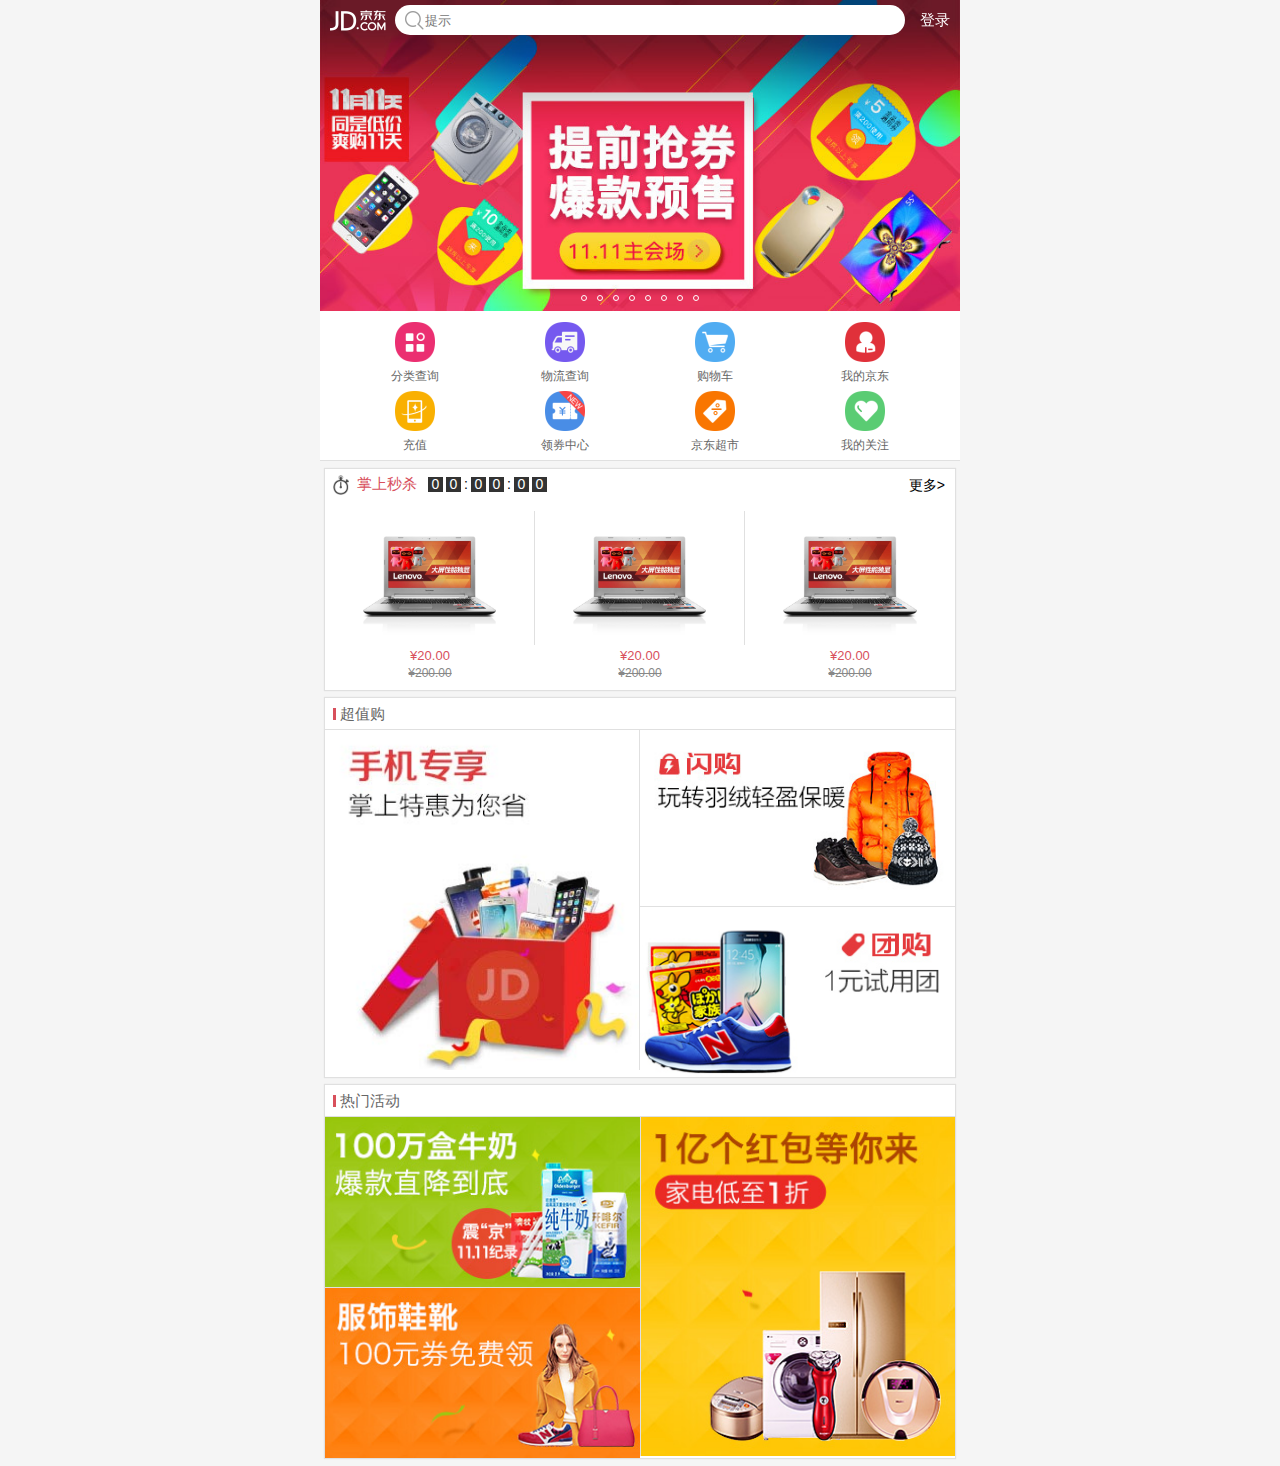
<file: jdM/index.html>
<!DOCTYPE html>
<html>
<head lang="en">
    <meta charset="UTF-8">
    <meta name="viewport" content="width=device-width, user-scalable=no, initial-scale=1.0"/>
    <title>首页</title>
    <link rel="stylesheet" href="css/base.css"/>
    <link rel="stylesheet" href="css/index.css"/>
</head>
<body>
    <!--大盒子-->
    <div class="jd_layout">
        <!--头部搜索-->
        <header class="jd_header">
            <div class="jd_header_box">
                <a href="#" class="icon_logo"></a>
                <form action="#">
                    <span class="icon_search" ></span>
                    <!--定义能调出搜索按钮的方式-->
                    <input type="search" placeholder="提示"/>
                </form>
                <a href="#" class="login">登录</a>
            </div>
        </header>
        <!-- 轮播图-->
        <div class="jd_banner">
            <ul>
                <li><img src="images/l1.jpg" alt=""/></li>
                <li><img src="images/l2.jpg" alt=""/></li>
                <li><img src="images/l3.jpg" alt=""/></li>
                <li><img src="images/l4.jpg" alt=""/></li>
                <li><img src="images/l5.jpg" alt=""/></li>
                <li><img src="images/l6.jpg" alt=""/></li>
                <li><img src="images/l7.jpg" alt=""/></li>
                <li><img src="images/l8.jpg" alt=""/></li>
            </ul>
            <ul>
                <li></li>
                <li></li>
                <li></li>
                <li></li>
                <li></li>
                <li></li>
                <li></li>
                <li></li>
            </ul>
        </div>
        <!--导航栏-->
        <nav class="jd_nav">
            <ul>
                <li>
                    <a href="">
                        <img src="images/nav0.png" alt=""/>
                        <p>分类查询</p>
                    </a>
                </li>
                <li>
                    <a href="">
                        <img src="images/nav1.png" alt=""/>
                        <p>物流查询</p>
                    </a>
                </li>
                <li>
                    <a href="">
                        <img src="images/nav2.png" alt=""/>
                        <p>购物车</p>
                    </a>
                </li>
                <li>
                    <a href="">
                        <img src="images/nav3.png" alt=""/>
                        <p>我的京东</p>
                    </a>
                </li>
                <li>
                    <a href="">
                        <img src="images/nav4.png" alt=""/>
                        <p>充值</p>
                    </a>
                </li>
                <li>
                    <a href="">
                        <img src="images/nav5.png" alt=""/>
                        <p>领券中心</p>
                    </a>
                </li>
                <li>
                    <a href="">
                        <img src="images/nav6.png" alt=""/>
                        <p>京东超市</p>
                    </a>
                </li>
                <li>
                    <a href="">
                        <img src="images/nav7.png" alt=""/>
                        <p>我的关注</p>
                    </a>
                </li>
            </ul>
        </nav>
        <main class="jd_product">
            <section class="jd_product_box jd_secondKill">
                <div class="product_top no_bor">
                    <div class="jd_secondKill_left">
                        <span class="sk_icon"></span>
                        <h4 class="sk_name">掌上秒杀</h4>
                        <div class="sk_time">
                            <span class="num">0</span>
                            <span class="num">0</span>
                            <span class="str">:</span>
                            <span class="num">0</span>
                            <span class="num">0</span>
                            <span class="str">:</span>
                            <span class="num">0</span>
                            <span class="num">0</span>
                        </div>
                    </div>
                    <div class="jd_secondKill_right">
                        <a href="">更多></a>
                    </div>
                </div>
                <!--三个商品-->
                <div class="product_bot">
                    <ul class="clearfix">
                        <li>
                            <a href="">
                                <div class="img_box"><img src="images/detail02.jpg" alt=""/></div>
                                <p class="now_price">&yen;20.00</p>
                                <p class="old_price">&yen;200.00</p>
                            </a>
                        </li>
                        <li>
                            <a href="">
                                <div class="img_box"><img src="images/detail02.jpg" alt=""/></div>
                                <p class="now_price">&yen;20.00</p>
                                <p class="old_price">&yen;200.00</p>
                            </a>
                        </li>
                        <li>
                            <a href="">
                                <div class="img_box"><img src="images/detail02.jpg" alt=""/></div>
                                <p class="now_price">&yen;20.00</p>
                                <p class="old_price">&yen;200.00</p>
                            </a>
                        </li>
                    </ul>
                </div>
            </section>
            <!---->
            <section class="jd_product_box jd_pd">
                <div class="product_top">
                    <h3>超值购</h3>
                </div>
                <div class="product_bot clearfix">
                    <a href="" class="p_left b_right"><img src="images/cp1.jpg" alt=""/></a>
                    <a href="" class="p_right b_bottom"><img src="images/cp2.jpg" alt=""/></a>
                    <a href="" class="p_right"><img src="images/cp3.jpg" alt=""/></a>
                </div>
            </section>
            <section class="jd_product_box jd_pd">
                <div class="product_top">
                    <h3>热门活动</h3>
                </div>
                <div class="product_bot clearfix">
                    <a href="" class="p_right b_left"><img src="images/cp4.jpg" alt=""/></a>
                    <a href="" class="p_left b_bottom"><img src="images/cp5.jpg" alt=""/></a>
                    <a href="" class="p_left"><img src="images/cp6.jpg" alt=""/></a>
                </div>
            </section>
        </main>
    </div>
    <script src="js/index.js"></script>
</body>
</html>
</file>
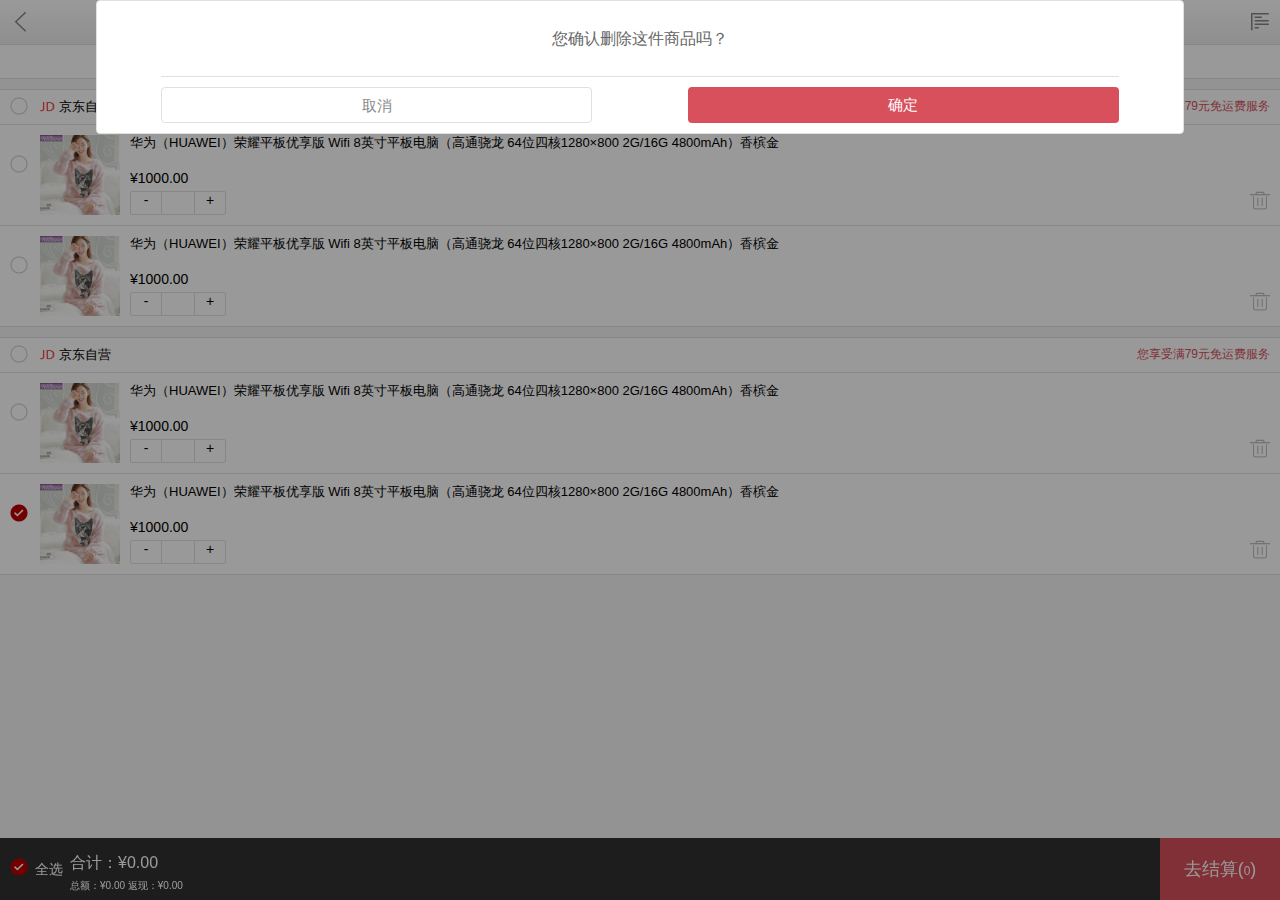
<file: jdM/cart.html>
<!DOCTYPE html>
<html>
<head lang="en">
    <meta charset="UTF-8">
    <meta name="viewport" content="width=device-width, user-scalable=no, initial-scale=1.0"/>
    <title>购物车</title>
    <link rel="stylesheet" href="css/base.css"/>
    <link rel="stylesheet" href="css/cart.css"/>
</head>
<body>
    <header class="jd_topBar">
        <a href="#" class="icon_back"></a>
        <h2>购物车</h2>
        <a href="#" class="icon_menu"></a>
    </header>
    <!-- 安全提示-->
    <div class="jd_safeTip">
        <p>您正在安全购物环境中，请放心购物</p>
    </div>
    <!--店铺-->
    <div class="jd_shop">
        <div class="jd_shop_tit">
            <div class="tit_check">
                <div class="jd_check_box"></div>
            </div>
            <div class="tit_name clearfix">
                <img class="imgLogo" src="images/buy-logo.png" alt=""/>
                <span class="name">京东自营</span>
                <span class="tip">您享受满79元免运费服务</span>
            </div>
        </div>
        <!--商品区块-->
        <div class="jd_shop_con">
            <div class="con_check">
                <div class="jd_check_box"></div>
            </div>
            <!--商品信息-->
            <div class="con_product clearfix">
                <!--图片-->
                <a href="#" class="con_product_img"><img src="images/detail01.jpg" alt=""/></a>
                <!--商品详细信息-->
                <div class="con_product_box">
                    <!--图片-->
                    <a href="" class="name">
                        华为（HUAWEI）荣耀平板优享版 Wifi 8英寸平板电脑（高通骁龙 64位四核1280×800 2G/16G 4800mAh）香槟金
                    </a>
                    <!--价格-->
                    <p class="price">&yen;1000.00</p>
                    <!--操作-->
                    <div class="option clearfix">
                        <!--选择数量-->
                        <div class="change_box">
                            <span class="change_box_left">-</span>
                            <input type="tel"/>
                            <span class="change_box_right">+</span>
                        </div>
                        <!--删除按钮-->
                        <div class="delete_box">
                            <div class="delete_box_top"></div>
                            <div class="delete_box_bot"></div>
                        </div>
                    </div>
                </div>
            </div>
        </div>
        <!--商品区块-->
        <div class="jd_shop_con">
            <div class="con_check">
                <div class="jd_check_box"></div>
            </div>
            <div class="con_product clearfix">
                <a href="#" class="con_product_img"><img src="images/detail01.jpg" alt=""/></a>
                <div class="con_product_box">
                    <a href="" class="name">
                        华为（HUAWEI）荣耀平板优享版 Wifi 8英寸平板电脑（高通骁龙 64位四核1280×800 2G/16G 4800mAh）香槟金
                    </a>
                    <p class="price">&yen;1000.00</p>
                    <div class="option clearfix">
                        <div class="change_box">
                            <span class="change_box_left">-</span>
                            <input type="tel"/>
                            <span class="change_box_right">+</span>
                        </div>
                        <div class="delete_box">
                            <div class="delete_box_top"></div>
                            <div class="delete_box_bot"></div>
                        </div>
                    </div>
                </div>
            </div>
        </div>
    </div>
    <!-- 店铺区块-->
    <div class="jd_shop">
        <!-- 头部-->
        <div class="jd_shop_tit">
            <div class="tit_check">
                <div class="jd_check_box"></div>
            </div>
            <div class="tit_name clearfix">
                <img class="imgLogo" src="images/buy-logo.png" alt=""/>
                <span class="name">京东自营</span>
                <span class="tip">您享受满79元免运费服务</span>
            </div>
        </div>
        <!--商品区块-->
        <div class="jd_shop_con">
            <div class="con_check">
                <div class="jd_check_box"></div>
            </div>
            <div class="con_product clearfix">
                <a href="#" class="con_product_img"><img src="images/detail01.jpg" alt=""/></a>
                <div class="con_product_box">
                    <a href="" class="name">
                        华为（HUAWEI）荣耀平板优享版 Wifi 8英寸平板电脑（高通骁龙 64位四核1280×800 2G/16G 4800mAh）香槟金
                    </a>
                    <p class="price">&yen;1000.00</p>
                    <div class="option clearfix">
                        <div class="change_box">
                            <span class="change_box_left">-</span>
                            <input type="tel"/>
                            <span class="change_box_right">+</span>
                        </div>
                        <div class="delete_box">
                            <div class="delete_box_top"></div>
                            <div class="delete_box_bot"></div>
                        </div>
                    </div>
                </div>
            </div>
        </div>
        <div class="jd_shop_con">
            <div class="con_check">
                <div class="jd_check_box" checked></div>
            </div>
            <div class="con_product clearfix">
                <a href="#" class="con_product_img"><img src="images/detail01.jpg" alt=""/></a>
                <div class="con_product_box">
                    <a href="" class="name">
                        华为（HUAWEI）荣耀平板优享版 Wifi 8英寸平板电脑（高通骁龙 64位四核1280×800 2G/16G 4800mAh）香槟金
                    </a>
                    <p class="price">&yen;1000.00</p>
                    <div class="option clearfix">
                        <div class="change_box">
                            <span class="change_box_left">-</span>
                            <input type="tel"/>
                            <span class="change_box_right">+</span>
                        </div>
                        <div class="delete_box">
                            <div class="delete_box_top"></div>
                            <div class="delete_box_bot"></div>
                        </div>
                    </div>
                </div>
            </div>
        </div>
    </div>
    <!--订单金额操作-->
    <div class="jd_amount">
        <div class="amount_check">
            <div class="jd_check_box" checked></div>
            <span>全选</span>
        </div>
        <div class="amount_info">
            <p class="sum">
                合计：&yen;0.00
            </p>
            <p class="other">
                总额：&yen;0.00 返现：&yen;0.00
            </p>
        </div>
        <a href="" class="amount_submit">
            去结算(<span>0</span>)
        </a>
    </div>

    <!--弹出框-->
    <div class="jd_win">
        <div class="jd_win_box">
            <div class="jd_win_box_text">
                您确认删除这件商品吗？
            </div>
            <div class="jd_btn_box clearfix">
                <a href="" class="cancel">取消</a>
                <a href="" class="submit">确定</a>
            </div>
        </div>
    </div>
</body>
</html>
</file>
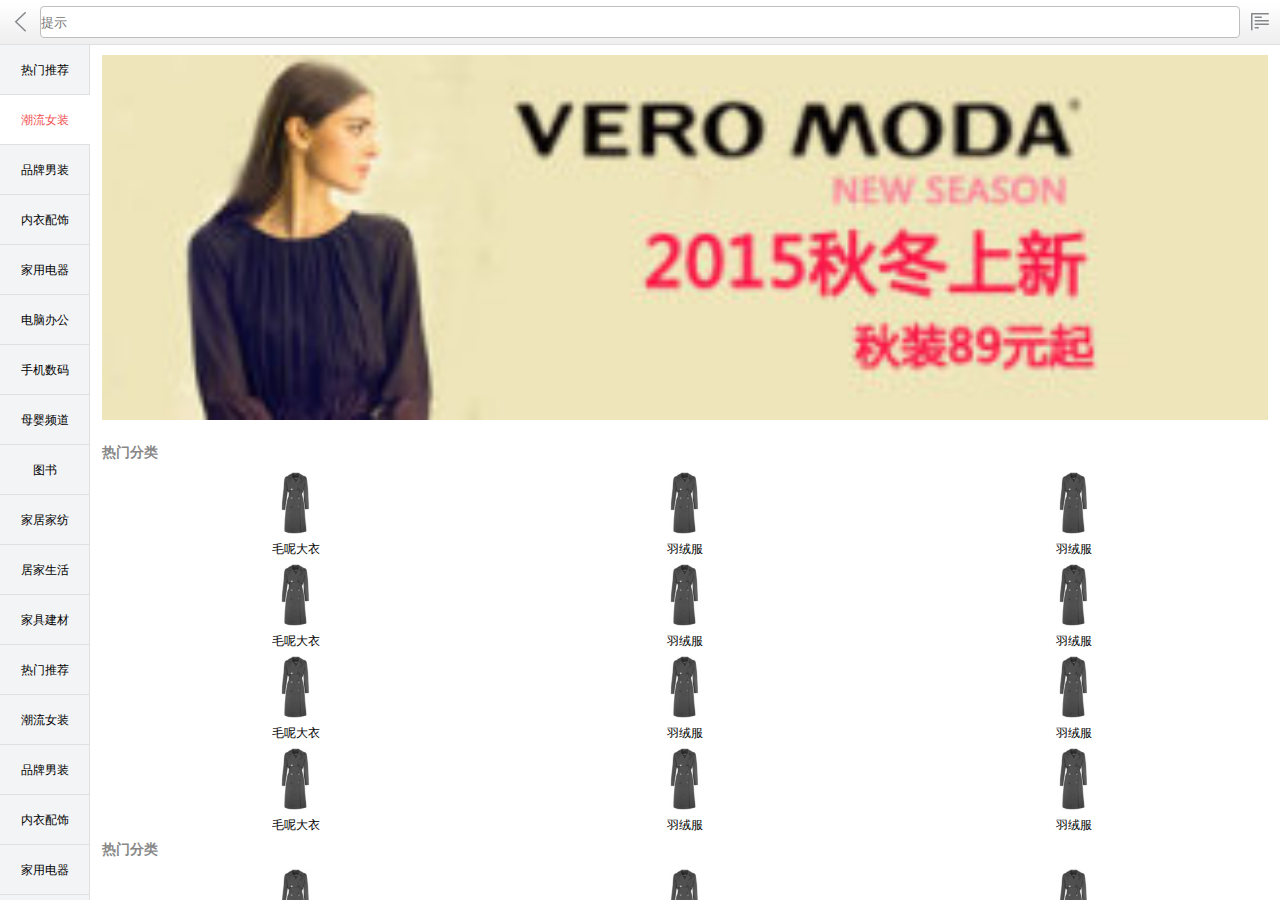
<file: jdM/category.html>
<!DOCTYPE html>
<html>
<head lang="en">
    <meta charset="UTF-8">
    <meta name="viewport" content="width=device-width, user-scalable=no, initial-scale=1.0"/>
    <title>分类</title>
    <link rel="stylesheet" href="css/base.css"/>
    <link rel="stylesheet" href="css/category.css"/>
</head>
<body>
    <header class="jd_topBar">
        <a href="#" class="icon_back"></a>
        <form action="">
            <input type="search" placeholder="提示"/>
        </form>
        <a href="#" class="icon_menu"></a>
    </header>
    <main class="jd_category">
        <!--左边-->
        <div class="jd_category_left">
            <div class="jd_category_left_box">
                <ul>
                    <li class=""><a href="javascript:;">热门推荐</a></li>
                    <li class="now"><a href="javascript:;">潮流女装</a></li>
                    <li class=""><a href="javascript:;">品牌男装</a></li>
                    <li class=""><a href="javascript:;">内衣配饰</a></li>
                    <li class=""><a href="javascript:;">家用电器</a></li>
                    <li class=""><a href="javascript:;">电脑办公</a></li>
                    <li class=""><a href="javascript:;">手机数码</a></li>
                    <li class=""><a href="javascript:;">母婴频道</a></li>
                    <li class=""><a href="javascript:;">图书</a></li>
                    <li class=""><a href="javascript:;">家居家纺</a></li>
                    <li class=""><a href="javascript:;">居家生活</a></li>
                    <li class=""><a href="javascript:;">家具建材</a></li>
                    <li class=""><a href="javascript:;">热门推荐</a></li>
                    <li class=""><a href="javascript:;">潮流女装</a></li>
                    <li class=""><a href="javascript:;">品牌男装</a></li>
                    <li class=""><a href="javascript:;">内衣配饰</a></li>
                    <li class=""><a href="javascript:;">家用电器</a></li>
                    <li class=""><a href="javascript:;">电脑办公</a></li>
                    <li class=""><a href="javascript:;">手机数码</a></li>
                    <li class=""><a href="javascript:;">母婴频道</a></li>
                    <li class=""><a href="javascript:;">图书</a></li>
                    <li class=""><a href="javascript:;">家居家纺</a></li>
                    <li class=""><a href="javascript:;">居家生活</a></li>
                    <li class=""><a href="javascript:;">家具建材</a></li>
                </ul>
            </div>
        </div>
        <div class="jd_category_right">
            <div class="jd_category_right_box">
                <div class="r_banner">
                    <a href="">
                        <img src="images/banner_1.jpg" alt=""/>
                    </a>
                </div>
                <div class="r_product">
                    <h3>热门分类</h3>
                    <ul>
                        <li>
                            <a href="">
                                <img src="images/nv-fy.jpg" alt=""/>
                                <p>毛呢大衣</p>
                            </a>
                        </li>
                        <li>
                            <a href="">
                                <img src="images/nv-fy.jpg" alt=""/>
                                <p>羽绒服</p>
                            </a>
                        </li>
                        <li>
                            <a href="">
                                <img src="images/nv-fy.jpg" alt=""/>
                                <p>羽绒服</p>
                            </a>
                        </li>
                        <li>
                            <a href="">
                                <img src="images/nv-fy.jpg" alt=""/>
                                <p>毛呢大衣</p>
                            </a>
                        </li>
                        <li>
                            <a href="">
                                <img src="images/nv-fy.jpg" alt=""/>
                                <p>羽绒服</p>
                            </a>
                        </li>
                        <li>
                            <a href="">
                                <img src="images/nv-fy.jpg" alt=""/>
                                <p>羽绒服</p>
                            </a>
                        </li>
                        <li>
                            <a href="">
                                <img src="images/nv-fy.jpg" alt=""/>
                                <p>毛呢大衣</p>
                            </a>
                        </li>
                        <li>
                            <a href="">
                                <img src="images/nv-fy.jpg" alt=""/>
                                <p>羽绒服</p>
                            </a>
                        </li>
                        <li>
                            <a href="">
                                <img src="images/nv-fy.jpg" alt=""/>
                                <p>羽绒服</p>
                            </a>
                        </li>
                        <li>
                            <a href="">
                                <img src="images/nv-fy.jpg" alt=""/>
                                <p>毛呢大衣</p>
                            </a>
                        </li>
                        <li>
                            <a href="">
                                <img src="images/nv-fy.jpg" alt=""/>
                                <p>羽绒服</p>
                            </a>
                        </li>
                        <li>
                            <a href="">
                                <img src="images/nv-fy.jpg" alt=""/>
                                <p>羽绒服</p>
                            </a>
                        </li>
                    </ul>
                </div>
                <div class="r_product">
                    <h3>热门分类</h3>
                    <ul>
                        <li>
                            <a href="">
                                <img src="images/nv-fy.jpg" alt=""/>
                                <p>毛呢大衣</p>
                            </a>
                        </li>
                        <li>
                            <a href="">
                                <img src="images/nv-fy.jpg" alt=""/>
                                <p>羽绒服</p>
                            </a>
                        </li>
                        <li>
                            <a href="">
                                <img src="images/nv-fy.jpg" alt=""/>
                                <p>羽绒服</p>
                            </a>
                        </li>
                    </ul>
                </div>
            </div>
        </div>
    </main>
</body>
</html>
</file>
<file: jdM/css/base.css>
*,
::before,
::after{
    margin: 0;
    padding: 0;

    -webkit-tap-highlight-color: transparent;/*清除点击默认的高亮效果*/

    -webkit-box-sizing: border-box;/*以你的border开始计算你的宽度*/

}

body{
    font-size: 14px;
    font-family: "Microsoft YaHei",sans-serif;/*第二个是手机的一个默认的字体*/
    color: #000;
}

a{
    text-decoration: none;
    color: #000;
}

ul{
    list-style: none;
}

input,textarea{
    border: none;
    resize: none;
    outline: none;/*清除选中效果*/

    -webkit-appearance: none;/*清楚浏览器默认的样式*/
}

/*清除浮动*/
.clearfix::before,
.clearfix::after{
    content: ".";
    display: block;
    height: 0;
    line-height: 0;
    visibility: hidden;
    clear: both;
}

[class^="icon_"]{
    background: url("../images/sprites.png") no-repeat;
    background-size: 200px 200px;
}

/*头部通栏*/
.jd_topBar{
    height: 45px;
    width: 100%;
    background: url("../images/header-bg.png") repeat-x;
    background-size: 1px 44px;
    border-bottom: 1px solid #e0e0e0;
    position: absolute;
    z-index: 1000;
}
/*返回按钮*/
.jd_topBar .icon_back{
    background-position:-20px 0;
    width: 20px;
    height: 20px;
    display: block;
    margin: 12px 10px;
    position: absolute;
    top: 0;
    left: 0;
}
/*搜索*/
.jd_topBar h2{
    text-align: center;
    font-size: 16px;
    font-family: sans-serif;
    font-weight: inherit;
    line-height: 44px;
}
    /*搜索*/
.jd_topBar form{
    width: 100%;
    height: 44px;
    padding:0 40px;
}
.jd_topBar form input{
    width: 100%;
    height: 32px;
    border: 1px solid #bfbfbf;
    border-radius: 4px;
    margin-top: 6px;
}

/*返回菜单*/
.jd_topBar .icon_menu{
    background-position:-60px 0;
    width: 40px;
    height: 44px;
    display: block;
    padding: 12px 10px;

    background-clip: content-box;
    background-origin: content-box;

    position: absolute;
    top: 0;
    right: 0;
}
</file>
<file: jdM/css/index.css>
body{
    background: #f5f5f5;
}

.jd_layout{
    min-width: 300px;
    max-width: 640px;
    margin: 0 auto;
    position: relative;
}
/*搜索头部*/
.jd_header{
    width: 100%;
    position: fixed;
    top: 0;
    left: 0;
    height: 40px;
    z-index: 999;
}
/*搜索头部的内容*/
.jd_header .jd_header_box{
    min-width: 300px;
    max-width: 640px;
    margin: 0 auto;
    position: relative;
    background: rgba(201,21,35,0);
    height: 40px;
}
/*logo*/
.jd_header .jd_header_box .icon_logo{
    background-position:0 -103px;
    width: 60px;
    height: 36px;
    display: block;

    position: absolute;
    top: 4px;
    left: 10px;
}
.jd_header form{
    width: 100%;
    height: 40px;
    padding-left: 75px;
    padding-right: 55px;
    position: relative;
}
/*搜索按钮*/
.jd_header form .icon_search{
    background-position:-60px -109px;
    width: 20px;
    height: 20px;
    display: block;

    position: absolute;
    top: 10px;
    left: 85px;
}
.jd_header form input{
    width: 100%;
    height: 30px;
    border-radius: 15px;
    margin-top: 5px;
    padding-left: 30px;
}

/*登录*/
.jd_header .login{
    width: 50px;
    height: 40px;
    display: block;
    text-align: center;
    line-height: 40px;
    font-size: 15px;
    color: #fff;

    position: absolute;
    top: 0;
    right: 0;
}

/*轮播图*/
.jd_banner{
    width: 100%;
    overflow: hidden;
    position: relative;
}
.jd_banner ul:first-child{
    width: 800%;
}
.jd_banner ul:first-child li{
    width: 12.5%;
    float: left;
}
.jd_banner ul:first-child li img{
    width: 100%;
    display: block;
}

/*点*/
.jd_banner ul:last-child{
    width: 118px;
    height: 6px;
    position: absolute;
    left: 50%;
    margin-left: -59px;
    bottom: 10px;
}

.jd_banner ul:last-child li {
    width: 6px;
    height: 6px;
    border: 1px solid #fff;
    border-radius: 3px;
    margin-left: 10px;
    float: left;
}
.jd_banner ul:last-child li:first-child{
    margin-left: 0;
}

.jd_banner ul:last-child li.now{
    background: #fff;
}

/*导航栏*/
.jd_nav{
    height: 150px;
    width: 100%;
    border-bottom: 1px solid #e0e0e0;
    padding: 0 3.125%;
    background: #fff;
    padding-top: 11px;
}
.jd_nav ul{
    width: 100%;
}
.jd_nav ul li{
    width: 25%;
    height: 69px;
    float: left;
}
.jd_nav ul li a{
    display: block;
    width: 100%;
    height: 100%;
    text-align: center;

}
.jd_nav ul li a img{
    display: block;
    width: 40px;
    height: 40px;
    margin: 0 auto;
}
.jd_nav ul li a p{
    font-size: 12px;
    color: #666;
    margin-top: 6px;
}
/*商品区块*/
.jd_product{
    margin: 0 5px;
}
/*公共使用的商品盒子*/
.jd_product .jd_product_box{
    box-shadow: 0 0 1px 1px #e0e0e0;
    margin-top: 8px;
    background: #fff;
}
/*盒子的上面*/
.jd_product .jd_product_box .product_top{
    height: 32px;
    border-bottom:1px solid #e0e0e0;
    position: relative;
}
/*没有边框*/
.jd_product .jd_product_box .product_top.no_bor{
    border-bottom:none;
}

.jd_product .jd_product_box .product_top h3{
    font-size: 15px;
    color: #666;
    padding-left: 15px;
    font-weight: inherit;
    line-height: 32px;
}
.jd_product .jd_product_box .product_top h3::before{
    content: "";
    display: block;
    width: 3px;
    height: 12px;
    background: #d8505c;

    position: absolute;
    top: 10px;
    left: 8px;
}


.jd_product .jd_product_box .product_bot{

}


/*秒杀*/
.jd_secondKill{

}
.jd_secondKill .jd_secondKill_left{
    float: left;
}
.jd_secondKill .jd_secondKill_left .sk_icon{
    background: url("../images/seckill-icon.png") no-repeat;
    background-size: 16px 20px;
    width: 16px;
    height: 20px;
    display: block;
    float: left;
    margin-left: 8px;
    margin-top: 6px;

}
.jd_secondKill .jd_secondKill_left .sk_name{
    font-size: 15px;
    color: #d8505c;
    font-weight: inherit;
    float: left;
    margin-left: 8px;
    margin-top: 6px;
}
.jd_secondKill .jd_secondKill_left .sk_time{
    float: left;
    margin-left: 8px;
    margin-top: 8px;
}
.jd_secondKill .jd_secondKill_left .sk_time .num{
    display: block;
    width: 15px;
    height: 15px;
    text-align: center;
    background: #333;
    color: #fff;
    float: left;
    line-height: 15px;
    margin-left: 3px;
}
.jd_secondKill .jd_secondKill_left .sk_time .str{
    display: block;
    width: 4px;
    height: 15px;
    text-align: center;
    float: left;
    line-height: 15px;
    margin-left: 3px;
}

/*更多*/
.jd_secondKill .jd_secondKill_right{
    float: right;
}
.jd_secondKill .jd_secondKill_right a{
    line-height: 32px;
    margin-right: 10px;
}
/*三个商品*/
.jd_secondKill .product_bot{
    width: 100%;
}
.jd_secondKill .product_bot ul{
    width: 100%;
    padding: 10px 0;
}
.jd_secondKill .product_bot ul li{
    width: 33.333%;
    float: left;
}
.jd_secondKill .product_bot ul li a{
    width: 100%;
}

.jd_secondKill .product_bot ul li a .img_box{
    width: 100%;
    border-right: 1px solid #e0e0e0;
}
.jd_secondKill .product_bot ul li:last-child a .img_box{
    border-right:none;
}
.jd_secondKill .product_bot ul li a .img_box img{
    width: 64%;
    display: block;
    margin: 0 auto;
}

.jd_secondKill .product_bot ul li a .now_price{
    color: #d8505c;
    font-size: 13px;
    text-align: center;
    margin-top: 3px;
}
.jd_secondKill .product_bot ul li a .old_price{
    font-size: 12px;
    text-decoration: line-through;/*删除线*/
    margin-top: 3px;
    text-align: center;
    color: #888;
}
/*超值购*/
.jd_product .jd_pd .product_bot{
    width: 100%;
}
/*左边的大图片a*/
.jd_product .jd_pd .product_bot .p_left{
    width: 50%;
    float: left;
}
/*左边的大图片a*/
.jd_product .jd_pd .product_bot .p_right{
    width: 50%;
    float: right;
}
/*左边框*/
.jd_product .jd_pd .product_bot .b_left{
    border-left: 1px solid #e0e0e0;
}
/*右边框*/
.jd_product .jd_pd .product_bot .b_right{
    border-right: 1px solid #e0e0e0;
}
/*下边框*/
.jd_product .jd_pd .product_bot .b_bottom{
    border-bottom: 1px solid #e0e0e0;
}

.jd_product .jd_pd .product_bot a img{
    width: 100%;
    display: block;
}
</file>
<file: jdM/css/cart.css>
body{
    background: #f5f5f5;
}
.jd_topBar{
    position: static;
}

/*安全提示*/
.jd_safeTip{
    width: 100%;
    height: 34px;
    line-height: 34px;
    font-size: 13px;
    text-align: center;
    background: #fff;
    border-bottom: 1px solid #e0e0e0;
}
.jd_safeTip p{
    padding-left: 25px;
    width: 240px;
    display: inline-block;
    position: relative;
}
.jd_safeTip p::before{
    content: "";
    display: block;
    width: 18px;
    height: 18px;

    background: url("../images/safe_icon.png") no-repeat;
    background-size: 18px 18px;
    position: absolute;
    left: 0;
    top: 8px;
}

/*公用复选框*/
.jd_check_box{
    height: 20px;
    width: 20px;
    display: block;

    background: url("../images/shop-icon.png") no-repeat;
    background-size: 50px 100px;
    background-position: 0 0;

}
.jd_check_box[checked]{
    background-position: -25px 0;
}

/*店铺tit*/
.jd_shop{
    margin-top: 10px;
    background: #fff;
}
.jd_shop .jd_shop_tit{
    height:36px;
    border-bottom: 1px solid #e0e0e0;
    border-top: 1px solid #e0e0e0;
}

.jd_shop .jd_shop_tit .tit_check {
    width: 40px;
    height: 35px;
    position: absolute;
}

.jd_shop .jd_shop_tit .tit_check .jd_check_box{
    position: absolute;
    top: 7px;
    left: 10px;
}

.jd_shop .jd_shop_tit .tit_name{
    padding-left: 40px;
    font-size: 12px;
}

.jd_shop .jd_shop_tit .tit_name .imgLogo{
    width: 15px;
    height: 13px;
    display: block;
    float: left;
    margin-top: 10px;
}
.jd_shop .jd_shop_tit .tit_name .name{
    float: left;
    font-size: 13px;
    margin-top: 8px;
    margin-left: 4px;
}
.jd_shop .jd_shop_tit .tit_name .tip{
    float: right;
    color: #d8505c;
    margin-right: 10px;
    margin-top: 8px;
}


/*店铺*/
.jd_shop .jd_shop_con{
    border-bottom: 1px solid #e0e0e0;
    position: relative;
}

.jd_shop .jd_shop_con .con_check{
    position: absolute;
    width: 40px;
    top: 0;
    left: 0;
}

.jd_shop .jd_shop_con .con_check .jd_check_box{
    position: absolute;
    top: 20px;
    left: 10px;
}
/*商品大盒子*/
.jd_shop .jd_shop_con .con_product{
    margin-top: 10px;
    padding-left: 40px;
    padding-right: 10px;
    padding-bottom: 10px;
}
/*商品图片*/
.jd_shop .jd_shop_con .con_product .con_product_img{
    float:left;
    width: 80px;
    height: 80px;
    margin-right: 10px;
    display: block;
    position: absolute;
}
.jd_shop .jd_shop_con .con_product .con_product_img img{
    width: 100%;
    height: 100%;
    display: block;
}
/*商品信息盒子*/
.jd_shop .jd_shop_con .con_product .con_product_box{
    padding-left: 90px;
}
/*名字*/
.jd_shop .jd_shop_con .con_product .con_product_box .name{
    height: 30px;
    line-height: 15px;
    font-size: 13px;
    overflow: hidden;
    display: block;
}
/*价格*/
.jd_shop .jd_shop_con .con_product .con_product_box .price{
    margin-top: 5px;
}

/*操作盒子*/
.jd_shop .jd_shop_con .con_product .con_product_box .option{
    width: 100%;
    height: 24px;
    margin-top: 5px;
}

/*改变数量盒子*/
.jd_shop .jd_shop_con .con_product .con_product_box .option .change_box{
    float: left;
}
.jd_shop .jd_shop_con .con_product .con_product_box .option .change_box_left{
    width: 32px;
    height: 24px;
    border: 1px solid #e0e0e0;
    border-top-left-radius: 2px;
    border-bottom-left-radius: 2px;
    display: block;
    float: left;
    text-align: center;
}
.jd_shop .jd_shop_con .con_product .con_product_box .option input{
    width: 32px;
    height: 24px;
    border-top: 1px solid #e0e0e0;
    border-bottom: 1px solid #e0e0e0;
    float: left;
}
.jd_shop .jd_shop_con .con_product .con_product_box .option .change_box_right{
    width: 32px;
    height: 24px;
    border: 1px solid #e0e0e0;
    border-top-right-radius: 2px;
    border-bottom-right-radius: 2px;
    display: block;
    float: left;
    text-align: center;
}
/*删除盒子*/
.jd_shop .jd_shop_con .con_product .con_product_box .option .delete_box{
    float: right;
}
/*删除盒子上*/
.jd_shop .jd_shop_con .con_product .con_product_box .option .delete_box .delete_box_top{
    width: 20px;
    height: 5px;
    background: url("../images/delete_up.png") no-repeat;
    background-size: 20px 5px;
    margin-left: -1px;
}
/*删除盒子下*/
.jd_shop .jd_shop_con .con_product .con_product_box .option .delete_box .delete_box_bot{
    width: 18px;
    height: 18px;
    background: url("../images/delete_down.png") no-repeat;
    background-size: 18px 18px;
    margin-top: -3px;
}

/*金额操作*/
.jd_amount{
    position: fixed;
    left: 0;
    bottom: 0;
    height:62px;
    background: rgba(0,0,0,0.8);
    width: 100%;
}
/*金额操作的盒子*/
.jd_amount .amount_check{
    position: absolute;
    width: 80px;
    line-height: 62px;
}
.jd_amount .amount_check .jd_check_box{
    position: absolute;
    top: 20px;
    left: 10px;
}
/*全选*/
.jd_amount .amount_check span{
    padding-left: 35px;
    color: #fff;
}
/*金额信息*/
.jd_amount .amount_info{
    padding-left: 70px;
    padding-right: 80px;
    height: 62px;
    color: #fff;
}
/*金额信息*/
.jd_amount .amount_info .sum{
    font-size: 16px;
    margin-top: 15px;
}
/*金额信息*/
.jd_amount .amount_info .other{
    font-size: 10px;
    margin-top: 5px;
}
/*结算按钮*/
.jd_amount .amount_submit{
    height: 62px;
    width: 120px;
    padding: 0 2px;
    text-align: center;
    line-height: 62px;
    color: #fff;
    background: #d8505c;
    font-size: 18px;
    position: absolute;
    top: 0;
    right: 0;
}
/*结算按钮数量*/
.jd_amount .amount_submit span{
    font-size: 12px;
}

/*弹出层*/
.jd_win{
    position: fixed;
    top: 0;
    left: 0;
    height: 100%;
    width: 100%;
    background: rgba(0,0,0,0.4);
    z-index: 1001;
}

.jd_win .jd_win_box{
    width: 85%;
    background: #fff;
    border: 1px solid #e0e0e0;
    border-radius: 4px;
    margin: 0  auto;
    padding:0 5%;
}
.jd_win .jd_win_box .jd_win_box_text{
    line-height: 75px;
    color: #666;
    text-align: center;
    font-size: 16px;
    border-bottom: 1px solid #e0e0e0;
    margin-bottom: 10px;
}
.jd_win .jd_win_box .jd_btn_box{
    font-size: 15px;
    margin-bottom: 10px;
}
.jd_win .jd_win_box .jd_btn_box .cancel{
    width: 45%;
    height:36px;
    float: left;
    margin-right: 10%;
    background: #fff;
    border: 1px solid #e0e0e0;
    border-radius: 4px;
    color: #888;
    text-align: center;
    line-height: 36px;
}
.jd_win .jd_win_box .jd_btn_box .submit{
    width: 45%;
    height:36px;
    float: left;
    background: #d8505c;
    border-radius: 4px;
    color: #fff;
    text-align: center;
    line-height: 36px;
}
</file>
<file: jdM/css/category.css>
/*满屏*/
body{
    position: absolute;
    height: 100%;
    width: 100%;
    background: #fff;
}



/*分类大盒子*/
.jd_category{
    height: 100%;
    width: 100%;
    padding-top: 45px;
    position: relative;
}
/*左盒子*/
.jd_category_left{
    width: 90px;
    height: 100%;
    overflow: hidden;
    position: absolute;
    top: 0;
    left: 0;
    padding-top: 45px;
    z-index: 999;
}
.jd_category_left .jd_category_left_box{
    width: 90px;
}
.jd_category_left .jd_category_left_box ul{

}
.jd_category_left .jd_category_left_box ul li{
    height: 50px;
    width: 90px;
    background: #f3f4f6;
    font-size: 12px;
    font-family: sans-serif;
}
.jd_category_left .jd_category_left_box ul li a{
    height: 50px;
    width: 90px;
    display: block;
    text-align: center;
    line-height: 50px;
    border-right: 1px solid #e0e0e0;
    border-bottom: 1px solid #e0e0e0;
}
.jd_category_left .jd_category_left_box ul li.now{
    background: #fff;
}
.jd_category_left .jd_category_left_box ul li.now a{
    border-right: none;
    color: #f15353;
}


/*右边的*/
.jd_category_right{
    width: 100%;
    padding-left: 90px;
    height: 100%;
    overflow: hidden;
}
.jd_category_right .jd_category_right_box{
    padding: 10px 12px;
}
.jd_category_right .jd_category_right_box .r_banner{
    width: 100%;
}
.jd_category_right .jd_category_right_box .r_banner a img{
    width: 100%;
}
/*分类*/
.jd_category_right .jd_category_right_box .r_product{
    margin-top: 20px;
    font-size: 12px;
}
.jd_category_right .jd_category_right_box .r_product h3{
    color: #888;
    margin-bottom: 10px;
}
.jd_category_right .jd_category_right_box .r_product ul li{
    width: 33.333%;
    text-align: center;
    float: left;
}
.jd_category_right .jd_category_right_box .r_product ul li img{
    display: block;
    width: 62px;
    height: 62px;
    margin:  0 auto;
}
.jd_category_right .jd_category_right_box .r_product ul li p{
    line-height: 30px;
}
</file>
